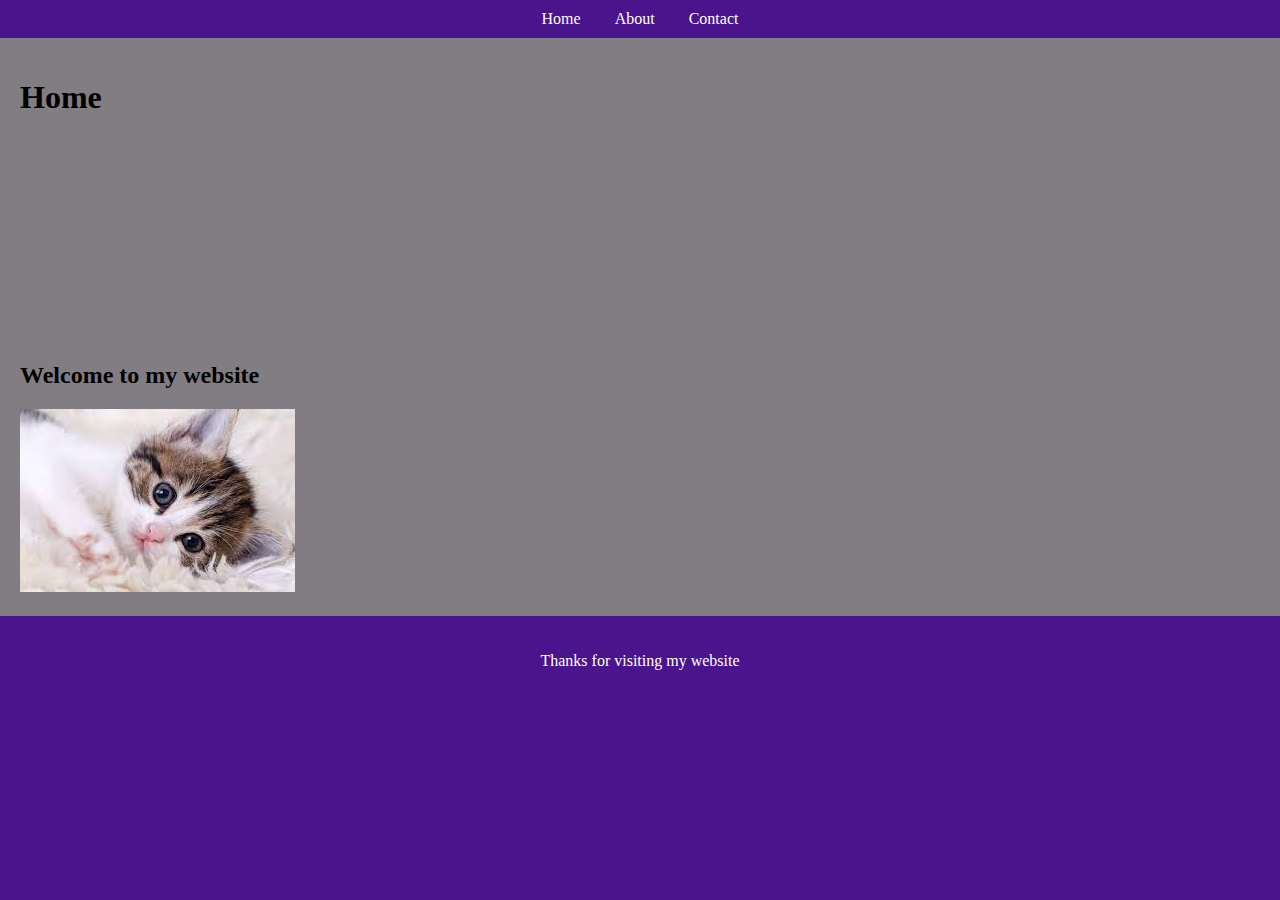
<file: index.html>
<!DOCTYPE html>
<html lang="en">
    <head>
        <title>Home</title>
        <link rel="stylesheet" href="css/home_style.css">
    </head>

    <body>
        <div class="container">
            <nav class="navbar">
                <a href="#">Home</a>
                <a href="#">About</a>
                <a href="#">Contact</a>
            </nav>
            <div class="header">
                <h1>Home</h1>
            </div>
            <div class="content">
                <h2>Welcome to my website</h2>
                <img src="images/cat.jpg">
            </div>
            <footer class="footer">
                <p>Thanks for visiting my website</p>
            </footer>
        </div>
    </body>
</html>
</file>
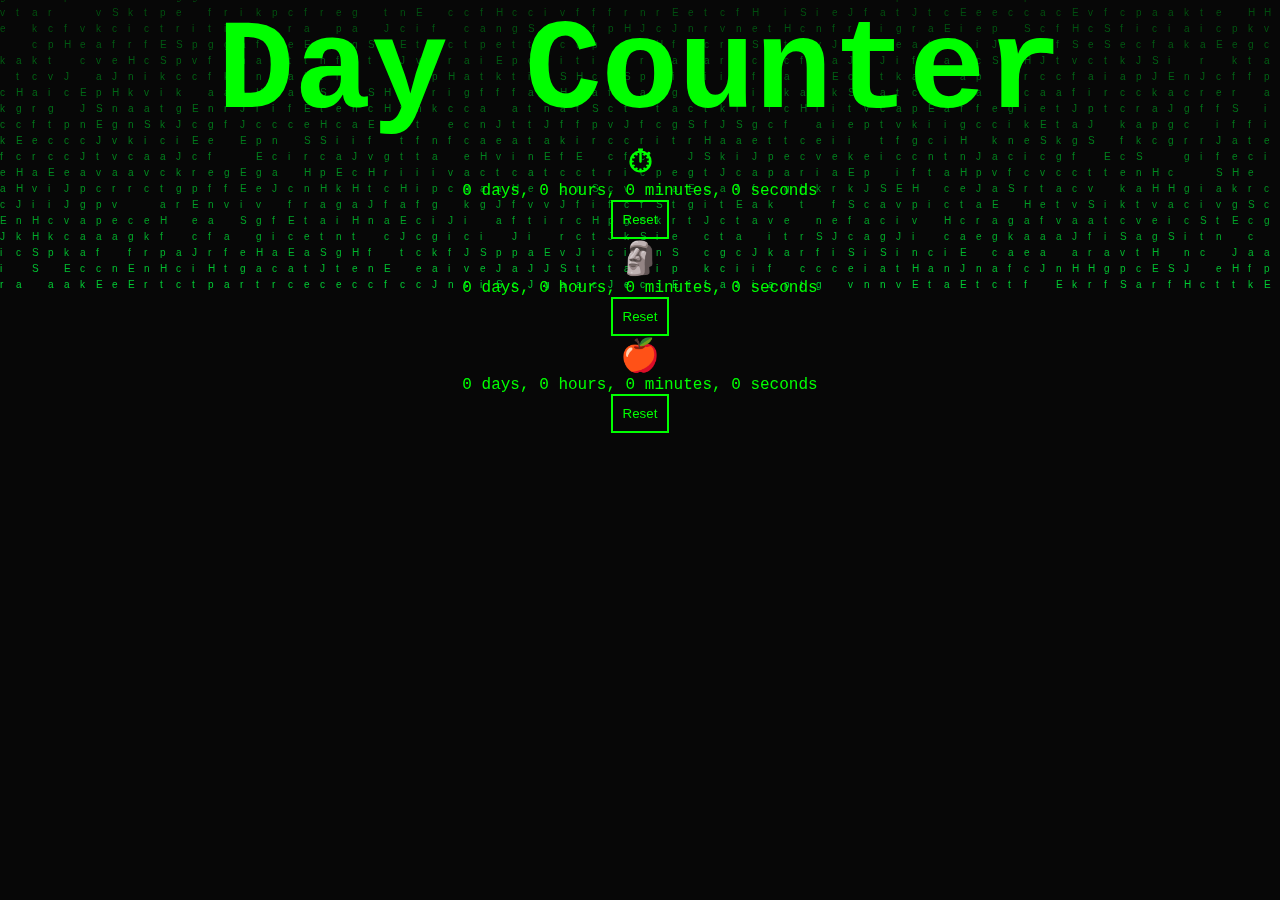
<file: counter.html>
<!DOCTYPE html>
<html>
<head>
    <title>Day Counter</title>
    <meta charset="UTF-8">
    <meta http-equiv="X-UA-Compatible" content="IE=edge">
    <meta name="viewport" content="width=device-width, initial-scale=1.0">
    <link rel="stylesheet" href="css/counter_style.css">
</head>
<body>
    <canvas id="canvas" style="background: #111;"></canvas>
    <h1>Day Counter</h1>

    <h2>⏱</h2>
    <p id="counter_moine">0</p>
    <button id="reset_moine">Reset</button>

    <h2>🗿</h2>
    <p id="counter_fit">0</p>
    <button id="reset_fit">Reset</button>

    <h2>🍎</h2>
    <p id="counter_eat">0</p>
    <button id="reset_eat">Reset</button>

    <script src="js/script.js"></script>
   

</body>
</html>
</file>
<file: css/home_style.css>
body, html {
    height: 100%;
    margin: 0;
    padding: 0;
    overflow: hidden; /* prevent scrolling */
}

.container {
    display: flex;
    flex-direction: column;
    height: 100%;
    background-color: #827d83;
}

.navbar, .footer {
    background-color: #4a148c; /* dark purple */
    color: white; /* darker shade of light purple */
    padding: 10px 0; /* adjust padding to control height */
    text-align: center;
}

.navbar a {
    margin: 0 15px;
    text-decoration: none;
    color: white; /* white */
}

.header, .content, .footer {
    flex: 1;
    padding: 20px;
}
</file>
<file: css/counter_style.css>
*{
    margin: 0;
    padding: 0;
    overflow: hidden;
}

body {
    display: flex;
    flex-direction: column;
    align-items: center;
    justify-content: center;
    font-family: 'Courier New', monospace; /* terminal-like font */
    color: #0f0; /* green */
}

h1 {
    font-size: 10vw; /* make title bigger */
    text-align: center; /* center title */
}

.counter {
    margin: 40px 20px; /* increase vertical space between counters */
    font-size: 5em; /* make emojis bigger */
    text-align: center; /* center counters */
}

h1, h2, p, button {
    position: relative;
    z-index: 2;
    color: #0f0; /* green */
}

button {
    border: 2px solid #0f0; /* green */
    padding: 10px;
    cursor: pointer;
    background-color: transparent; /* make button transparent */
}

button:hover {
    background-color: #0f0; /* green */
    color: #000; /* black */
}

h2{
    
    font-size: 2em; /* make counters bigger */
    text-align: center; /* center counters */
}
#canvas {
    position: absolute;
    top: 0;
    left: 0;
    width: 100%;
    height: 100%;
    z-index: 1;
}
</file>
